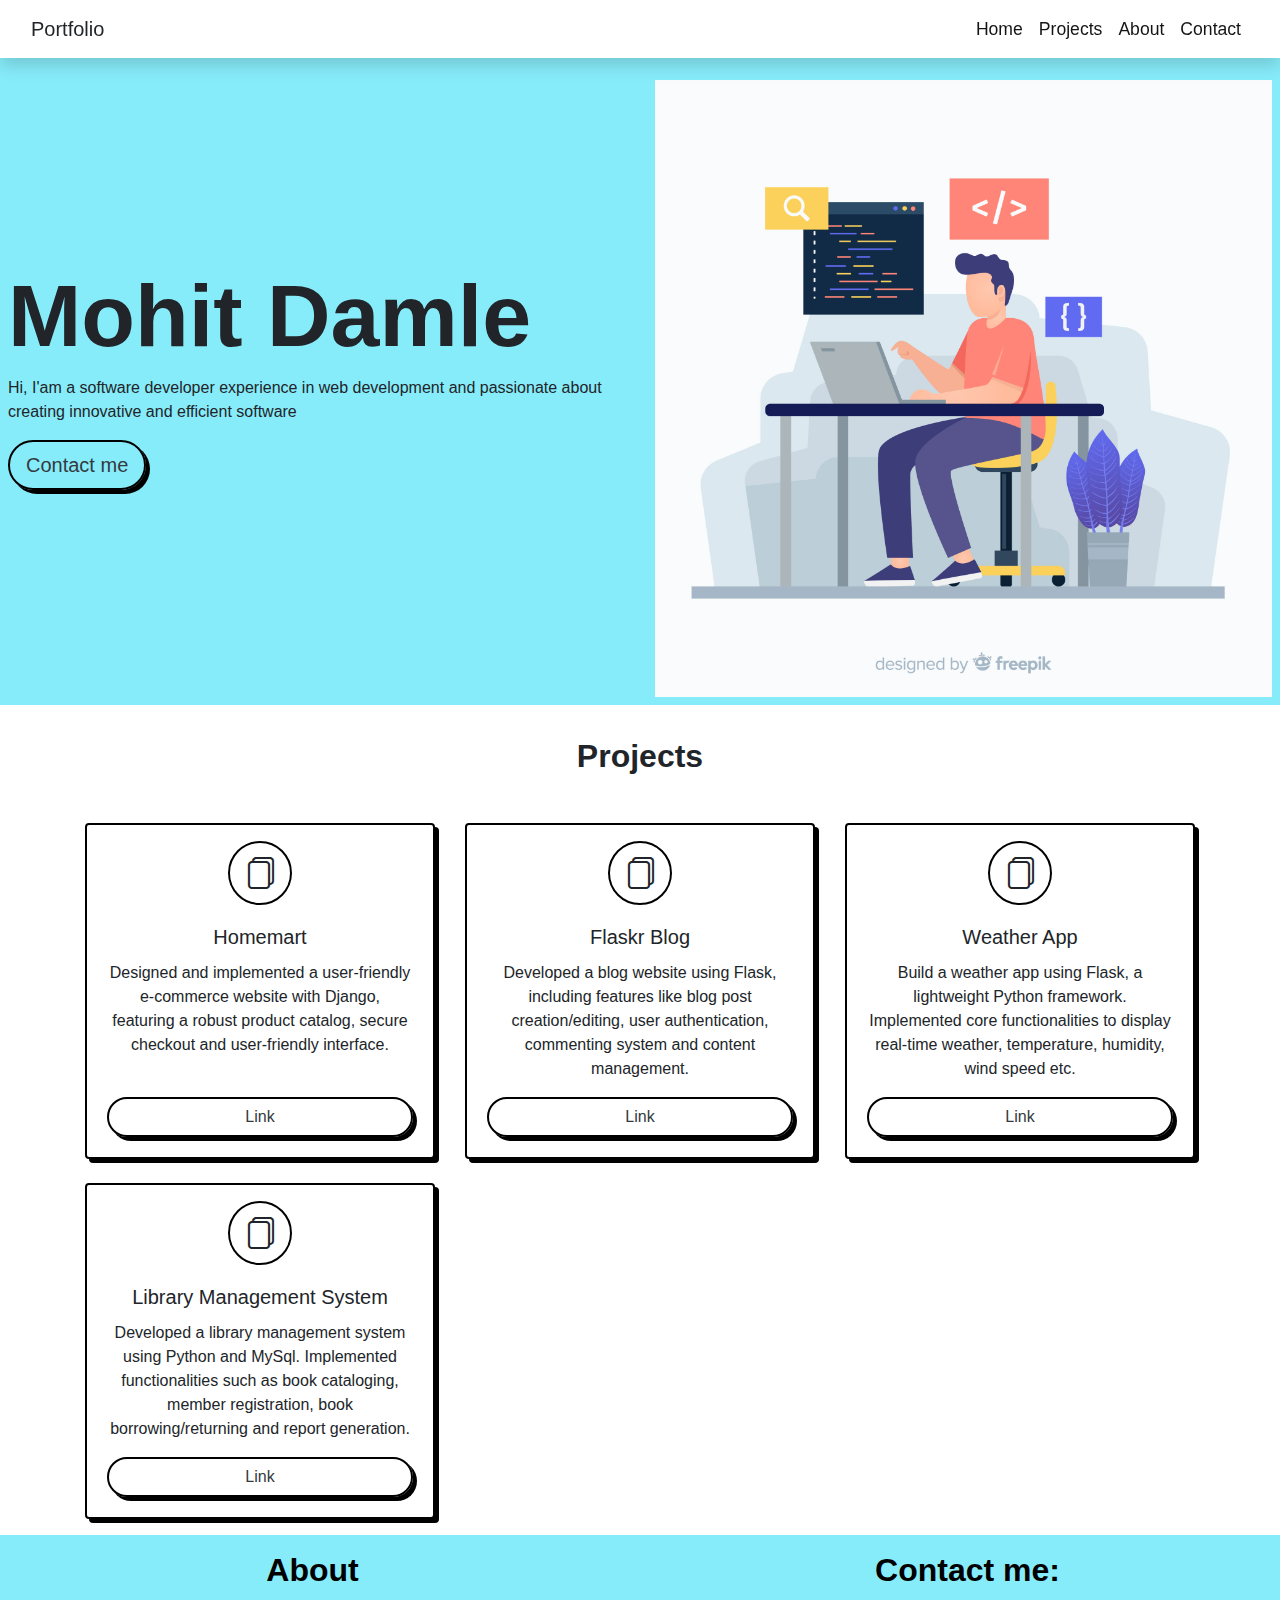
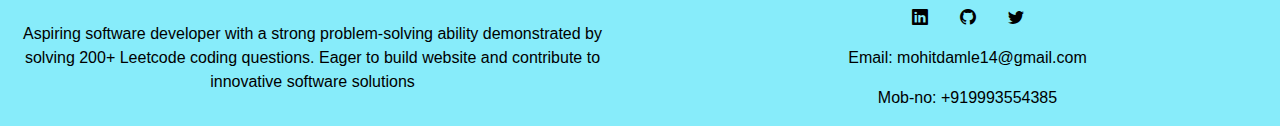
<file: index.html>
<!doctype html>
<html lang="en">
    <head>
        <meta charset="UTF-8">
        <meta name="viewport" content="width=device-width, initial-scale=1.0">
        <link rel="stylesheet" href="https://cdn.jsdelivr.net/npm/bootstrap@4.3.1/dist/css/bootstrap.min.css" integrity="sha384-ggOyR0iXCbMQv3Xipma34MD+dH/1fQ784/j6cY/iJTQUOhcWr7x9JvoRxT2MZw1T" crossorigin="anonymous">
        <link rel="stylesheet" href="portfolio_style.css">
        <link rel="stylesheet" href="https://cdn.jsdelivr.net/npm/bootstrap-icons@1.5.0/font/bootstrap-icons.css" />
    </head>

    <body>
        <nav class="navbar navbar-expand-md fixed-top shadow">
          <div class="container-fluid">
            <span class="navbar-brand">Portfolio</span>
            <button class="navbar-toggler" type="button" data-toggle="collapse" data-target="#navbarSupportedContent" aria-controls="navbarSupportedContent" aria-expanded="false" aria-label="Toggle navigation">
                <i class="bi bi-grid"></i>
            </button>
          
            <div class="collapse navbar-collapse" id="navbarSupportedContent">
              <ul class="navbar-nav ml-auto">
                <li class="nav-item active">
                  <a class="nav-link" aria-current="page" href="#hero">Home</a>
                </li>
                <li class="nav-item">
                  <a class="nav-link" href="#projects">Projects</a>
                </li>
                <li class="nav-item">
                    <a class="nav-link" href="#about">About</a>
                  </li>
                <li class="nav-item">
                  <a class="nav-link" href="#contact">Contact</a>
                </li>
              </ul>
            </div>
          </div>
        </nav>
            
        <section class="hero" id="hero">
          <div class="container-lg">
            <div class="row p-2 align-items-center">
              <div class="col-sm-6 mb-4">
                <h1 class="display-2 font-weight-bold">Mohit Damle</h1>
                <p>Hi, I'am a software developer experience in web development and passionate about creating innovative and efficient software</p>
                <button type="button" class="btn btn-outline-dark btn-lg">Contact me</button>
              </div>
              <div class="col-sm-6 text-center">
                <img src="img/2842680.jpg" class="img-fluid" alt="">
              </div>
            </div>
          </div> 
        </section>

        <section class="projects" id="projects">
          <div class="container mt-3">
            <h2 class="display-5 font-weight-bold p-3">Projects</h2>
            <div class="row">
              <div class="col-md-4 mt-4">
          <div class="card h-100">
            <i class="bi bi-files card-img-top p-3"></i>
            <div class="card-body d-flex flex-column">
              <h5 class="card-title">Homemart</h5>
              <p class="card-text flex-grow-1">Designed and implemented a user-friendly e-commerce website with Django, featuring a robust product catalog, secure checkout and user-friendly interface.</p>
              <a href="https://github.com/Mohit-d13/Homemart" class="btn btn-outline-dark mt-auto">Link</a>
            </div>
          </div>
              </div>
              <div class="col-md-4 mt-4">
          <div class="card h-100">
            <i class="bi bi-files card-img-top p-3"></i>
            <div class="card-body d-flex flex-column">
              <h5 class="card-title">Flaskr Blog</h5>
              <p class="card-text flex-grow-1">Developed a blog website using Flask, including features like blog post creation/editing, user authentication, commenting system and content management.</p>
              <a href="https://github.com/Mohit-d13/Flaskr_Blog" class="btn btn-outline-dark mt-auto">Link</a>
            </div>
          </div>
              </div>
              <div class="col-md-4 mt-4">
          <div class="card h-100">
            <i class="bi bi-files card-img-top p-3"></i>
            <div class="card-body d-flex flex-column">
              <h5 class="card-title">Weather App</h5>
              <p class="card-text flex-grow-1">Build a weather app using Flask, a lightweight Python framework. Implemented core functionalities to display real-time weather, temperature, humidity, wind speed etc.</p>
              <a href="https://github.com/Mohit-d13/Weather-app" class="btn btn-outline-dark mt-auto">Link</a>
            </div>
          </div>
              </div>
              <div class="col-md-4 mt-4">
          <div class="card h-100">
            <i class="bi bi-files card-img-top p-3"></i>
            <div class="card-body d-flex flex-column">
              <h5 class="card-title">Library Management System</h5>
              <p class="card-text flex-grow-1">Developed a library management system using Python and MySql. Implemented functionalities such as book cataloging, member registration, book borrowing/returning and report generation.</p>
              <a href="#" class="btn btn-outline-dark mt-auto">Link</a>
            </div>
          </div>
              </div>
            </div>
          </div>
        </section>

       <section class="lastsection" id="lastsection">
        <div class="container-lg mt-3">
          <div class="row">
            <div class="col-lg-6" id="about">
              <h2 class="display-5 font-weight-bold p-3">About</h2>
              <p class="p-2">Aspiring software developer with a strong problem-solving ability demonstrated by solving 200+ Leetcode coding questions. Eager to build website and contribute to innovative software solutions</p>
            </div>
            <div class="col-lg-6" id="contact">
              <h2 class="display-5 font-weight-bold mt-3">Contact me:</h2>
              
              <ul class="nav justify-content-center">
                <li class="nav-item">
                  <a href="https://www.linkedin.com/in/mohit-damle-19352b268" class="nav-link"><i class="bi bi-linkedin"></i></a>
                </li>
                <li class="nav-item">
                  <a href="https://github.com/Mohit-d13" class="nav-link"><i class="bi bi-github"></i></a>
                </li>
                <li class="nav-item">
                  <a href="https://x.com/m13dle99" class="nav-link"><i class="bi bi-twitter"></i></a>
                </li>
              </ul>

              <p class="mt-2">Email: mohitdamle14@gmail.com</p>
              <p>Mob-no: +919993554385</p>
            </div>

          </div>
        </div>
       </section>


        <script src="https://code.jquery.com/jquery-3.3.1.slim.min.js" integrity="sha384-q8i/X+965DzO0rT7abK41JStQIAqVgRVzpbzo5smXKp4YfRvH+8abtTE1Pi6jizo" crossorigin="anonymous"></script>
        <script src="https://cdn.jsdelivr.net/npm/popper.js@1.14.7/dist/umd/popper.min.js" integrity="sha384-UO2eT0CpHqdSJQ6hJty5KVphtPhzWj9WO1clHTMGa3JDZwrnQq4sF86dIHNDz0W1" crossorigin="anonymous"></script>
        <script src="https://cdn.jsdelivr.net/npm/bootstrap@4.3.1/dist/js/bootstrap.min.js" integrity="sha384-JjSmVgyd0p3pXB1rRibZUAYoIIy6OrQ6VrjIEaFf/nJGzIxFDsf4x0xIM+B07jRM" crossorigin="anonymous"></script>
    </body>
</html>
</file>
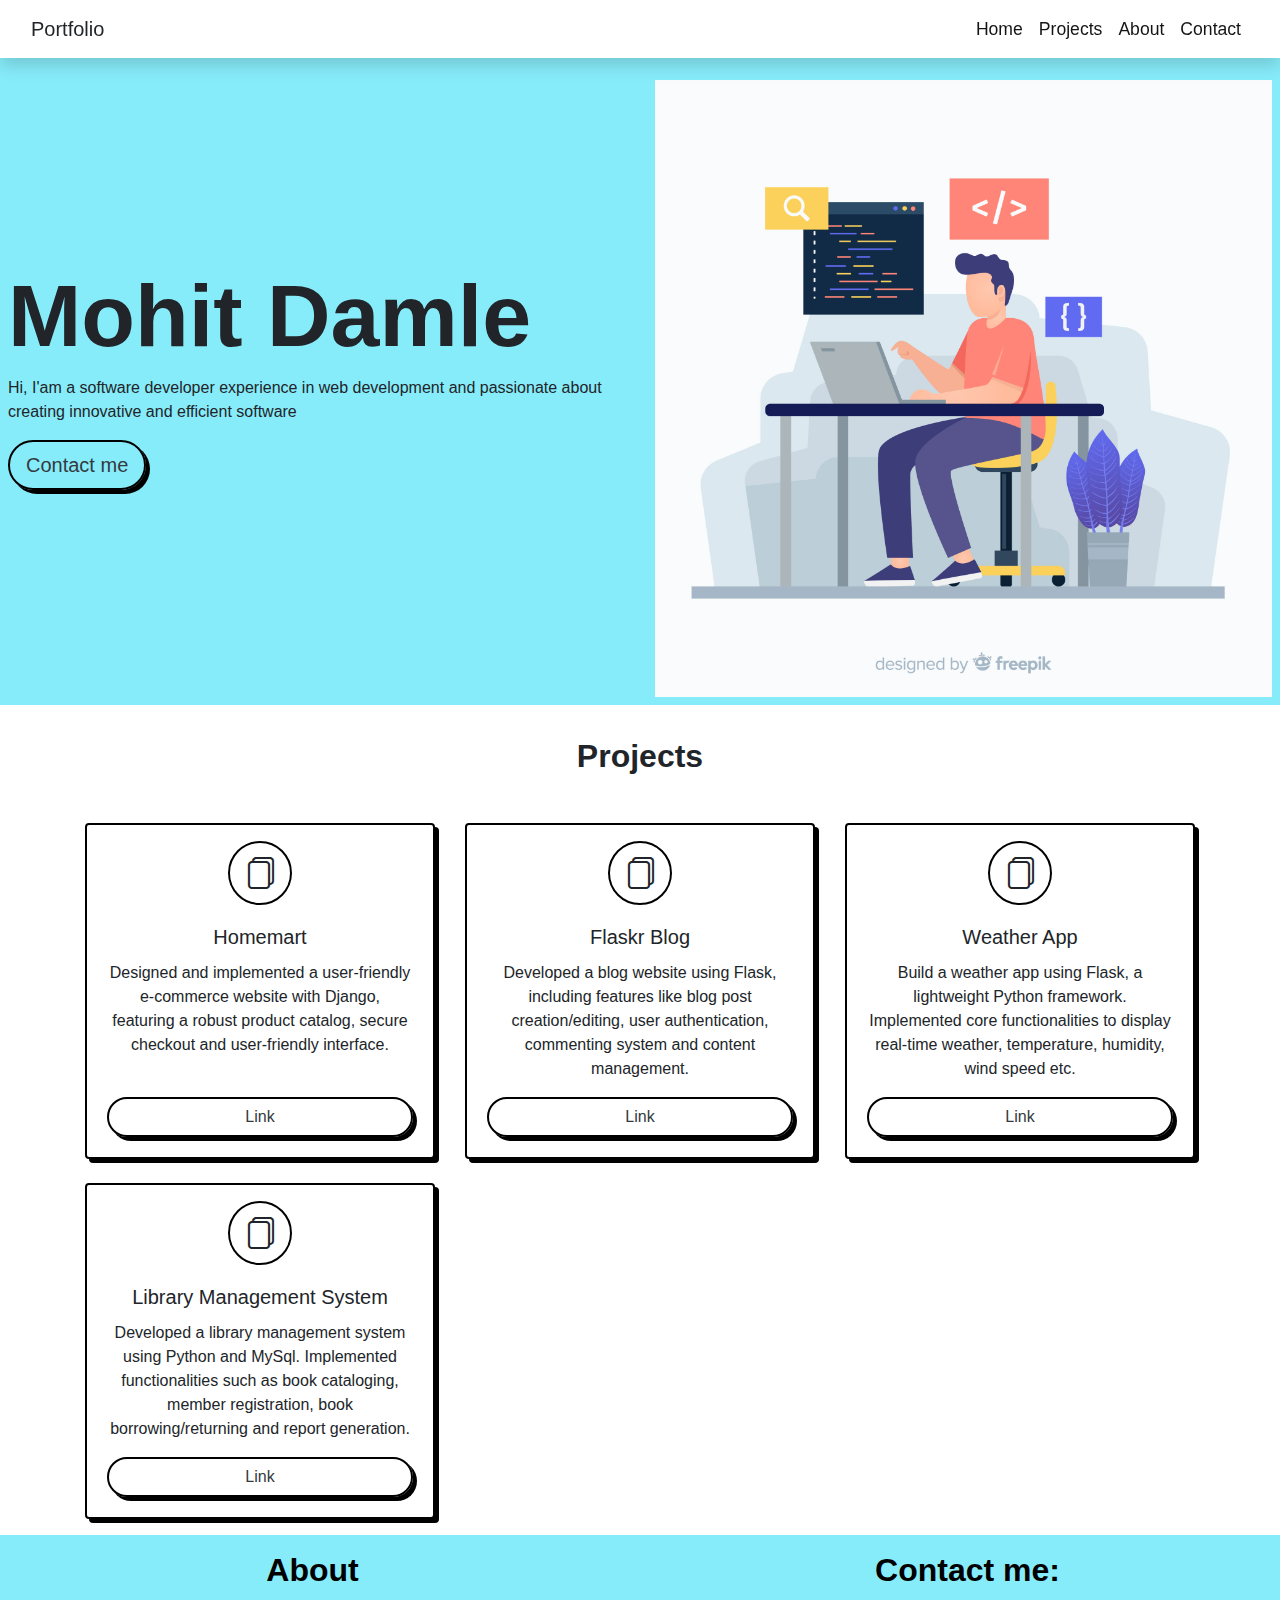
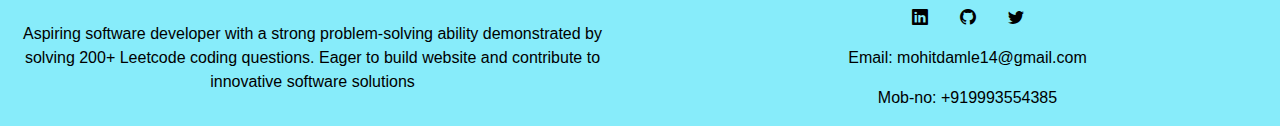
<file: portfolio.html>
<!doctype html>
<html lang="en">
    <head>
        <meta charset="UTF-8">
        <meta name="viewport" content="width=device-width, initial-scale=1.0">
        <link rel="stylesheet" href="https://cdn.jsdelivr.net/npm/bootstrap@4.3.1/dist/css/bootstrap.min.css" integrity="sha384-ggOyR0iXCbMQv3Xipma34MD+dH/1fQ784/j6cY/iJTQUOhcWr7x9JvoRxT2MZw1T" crossorigin="anonymous">
        <link rel="stylesheet" href="portfolio_style.css">
        <link rel="stylesheet" href="https://cdn.jsdelivr.net/npm/bootstrap-icons@1.5.0/font/bootstrap-icons.css" />
    </head>

    <body>
        <nav class="navbar navbar-expand-md fixed-top shadow">
          <div class="container-fluid">
            <span class="navbar-brand">Portfolio</span>
            <button class="navbar-toggler" type="button" data-toggle="collapse" data-target="#navbarSupportedContent" aria-controls="navbarSupportedContent" aria-expanded="false" aria-label="Toggle navigation">
                <i class="bi bi-grid"></i>
            </button>
          
            <div class="collapse navbar-collapse" id="navbarSupportedContent">
              <ul class="navbar-nav ml-auto">
                <li class="nav-item active">
                  <a class="nav-link" aria-current="page" href="#hero">Home</a>
                </li>
                <li class="nav-item">
                  <a class="nav-link" href="#projects">Projects</a>
                </li>
                <li class="nav-item">
                    <a class="nav-link" href="#about">About</a>
                  </li>
                <li class="nav-item">
                  <a class="nav-link" href="#contact">Contact</a>
                </li>
              </ul>
            </div>
          </div>
        </nav>
            
        <section class="hero" id="hero">
          <div class="container-lg">
            <div class="row p-2 align-items-center">
              <div class="col-sm-6 mb-4">
                <h1 class="display-2 font-weight-bold">Mohit Damle</h1>
                <p>Hi, I'am a software developer experience in web development and passionate about creating innovative and efficient software</p>
                <button type="button" class="btn btn-outline-dark btn-lg">Contact me</button>
              </div>
              <div class="col-sm-6 text-center">
                <img src="2842680.jpg" class="img-fluid" alt="">
              </div>
            </div>
          </div> 
        </section>

        <section class="projects" id="projects">
          <div class="container mt-3">
            <h2 class="display-5 font-weight-bold p-3">Projects</h2>
            <div class="row">
              <div class="col-md-4 mt-4">
          <div class="card h-100">
            <i class="bi bi-files card-img-top p-3"></i>
            <div class="card-body d-flex flex-column">
              <h5 class="card-title">Homemart</h5>
              <p class="card-text flex-grow-1">Designed and implemented a user-friendly e-commerce website with Django, featuring a robust product catalog, secure checkout and user-friendly interface.</p>
              <a href="https://github.com/Mohit-d13/Homemart" class="btn btn-outline-dark mt-auto">Link</a>
            </div>
          </div>
              </div>
              <div class="col-md-4 mt-4">
          <div class="card h-100">
            <i class="bi bi-files card-img-top p-3"></i>
            <div class="card-body d-flex flex-column">
              <h5 class="card-title">Flaskr Blog</h5>
              <p class="card-text flex-grow-1">Developed a blog website using Flask, including features like blog post creation/editing, user authentication, commenting system and content management.</p>
              <a href="https://github.com/Mohit-d13/Flaskr_Blog" class="btn btn-outline-dark mt-auto">Link</a>
            </div>
          </div>
              </div>
              <div class="col-md-4 mt-4">
          <div class="card h-100">
            <i class="bi bi-files card-img-top p-3"></i>
            <div class="card-body d-flex flex-column">
              <h5 class="card-title">Weather App</h5>
              <p class="card-text flex-grow-1">Build a weather app using Flask, a lightweight Python framework. Implemented core functionalities to display real-time weather, temperature, humidity, wind speed etc.</p>
              <a href="https://github.com/Mohit-d13/Weather-app" class="btn btn-outline-dark mt-auto">Link</a>
            </div>
          </div>
              </div>
              <div class="col-md-4 mt-4">
          <div class="card h-100">
            <i class="bi bi-files card-img-top p-3"></i>
            <div class="card-body d-flex flex-column">
              <h5 class="card-title">Library Management System</h5>
              <p class="card-text flex-grow-1">Developed a library management system using Python and MySql. Implemented functionalities such as book cataloging, member registration, book borrowing/returning and report generation.</p>
              <a href="#" class="btn btn-outline-dark mt-auto">Link</a>
            </div>
          </div>
              </div>
            </div>
          </div>
        </section>

       <section class="lastsection" id="lastsection">
        <div class="container-lg mt-3">
          <div class="row">
            <div class="col-lg-6" id="about">
              <h2 class="display-5 font-weight-bold p-3">About</h2>
              <p class="p-2">Aspiring software developer with a strong problem-solving ability demonstrated by solving 200+ Leetcode coding questions. Eager to build website and contribute to innovative software solutions</p>
            </div>
            <div class="col-lg-6" id="contact">
              <h2 class="display-5 font-weight-bold mt-3">Contact me:</h2>
              
              <ul class="nav justify-content-center">
                <li class="nav-item">
                  <a href="https://www.linkedin.com/in/mohit-damle-19352b268" class="nav-link"><i class="bi bi-linkedin"></i></a>
                </li>
                <li class="nav-item">
                  <a href="https://github.com/Mohit-d13" class="nav-link"><i class="bi bi-github"></i></a>
                </li>
                <li class="nav-item">
                  <a href="https://x.com/m13dle99" class="nav-link"><i class="bi bi-twitter"></i></a>
                </li>
              </ul>

              <p class="mt-2">Email: mohitdamle14@gmail.com</p>
              <p>Mob-no: +919993554385</p>
            </div>

          </div>
        </div>
       </section>


        <script src="https://code.jquery.com/jquery-3.3.1.slim.min.js" integrity="sha384-q8i/X+965DzO0rT7abK41JStQIAqVgRVzpbzo5smXKp4YfRvH+8abtTE1Pi6jizo" crossorigin="anonymous"></script>
        <script src="https://cdn.jsdelivr.net/npm/popper.js@1.14.7/dist/umd/popper.min.js" integrity="sha384-UO2eT0CpHqdSJQ6hJty5KVphtPhzWj9WO1clHTMGa3JDZwrnQq4sF86dIHNDz0W1" crossorigin="anonymous"></script>
        <script src="https://cdn.jsdelivr.net/npm/bootstrap@4.3.1/dist/js/bootstrap.min.js" integrity="sha384-JjSmVgyd0p3pXB1rRibZUAYoIIy6OrQ6VrjIEaFf/nJGzIxFDsf4x0xIM+B07jRM" crossorigin="anonymous"></script>
    </body>
</html>
</file>
<file: portfolio_style.css>
section:not(:first-of-type){
   text-align: center; 
}

/*navbar*/

.navbar-nav{
    align-items: center;
}

.navbar {
    background-color: white;
}
.navbar-nav .nav-link {
    color:rgba(0, 0, 0, 0.923);
    font-size: 1.1rem;
}

.navbar-nav .nav-link:hover {
    color: rgba(135, 236, 250, 0.819);
}
.bi {
    width: 80px;
}

/* Hero section */

section.hero {
    background-color:rgb(135, 236, 250);
    padding-top: 72px;
}

.hero button {
    border: 2px solid black;
    box-shadow: 4px 4px black;
    border-radius: 25px;
}
@media screen and (min-width:992px) {
    .bi {
        width: 100px;
    }
    section.lastsection {
        background-color: rgb(135, 236, 250);
    }
}

@media screen and (max-width:992px) {
    #about {
        background-color: rgb(135, 236, 250);
    }
    #contact {
        background-color: white;
    }
}

@media screen and (max-width: 576px) {
    section.hero {
        text-align: center;
    }
    section.hero img{
        width: 70%
    }
}

/* Projects */

section.projects i {
    font-size: 2rem;
    margin: 1rem auto 0;
    border: 2px solid black;
    width: 4rem;
    height: 4rem;
    border-radius: 50%;
    display: flex;
    align-items: center;
    justify-content: center;
}

section .card {
    border: 2px solid black;
    box-shadow: 4px 4px black;
    max-width: 22rem;
    margin-inline: auto;
}

section .card a {
    border: 2px solid black;
    box-shadow: 4px 4px black;
    border-radius: 20px;
}
/* about and contact */

section.lastsection {
    color: black;
}

#contact  .nav-link{
    color: black;
}
</file>
